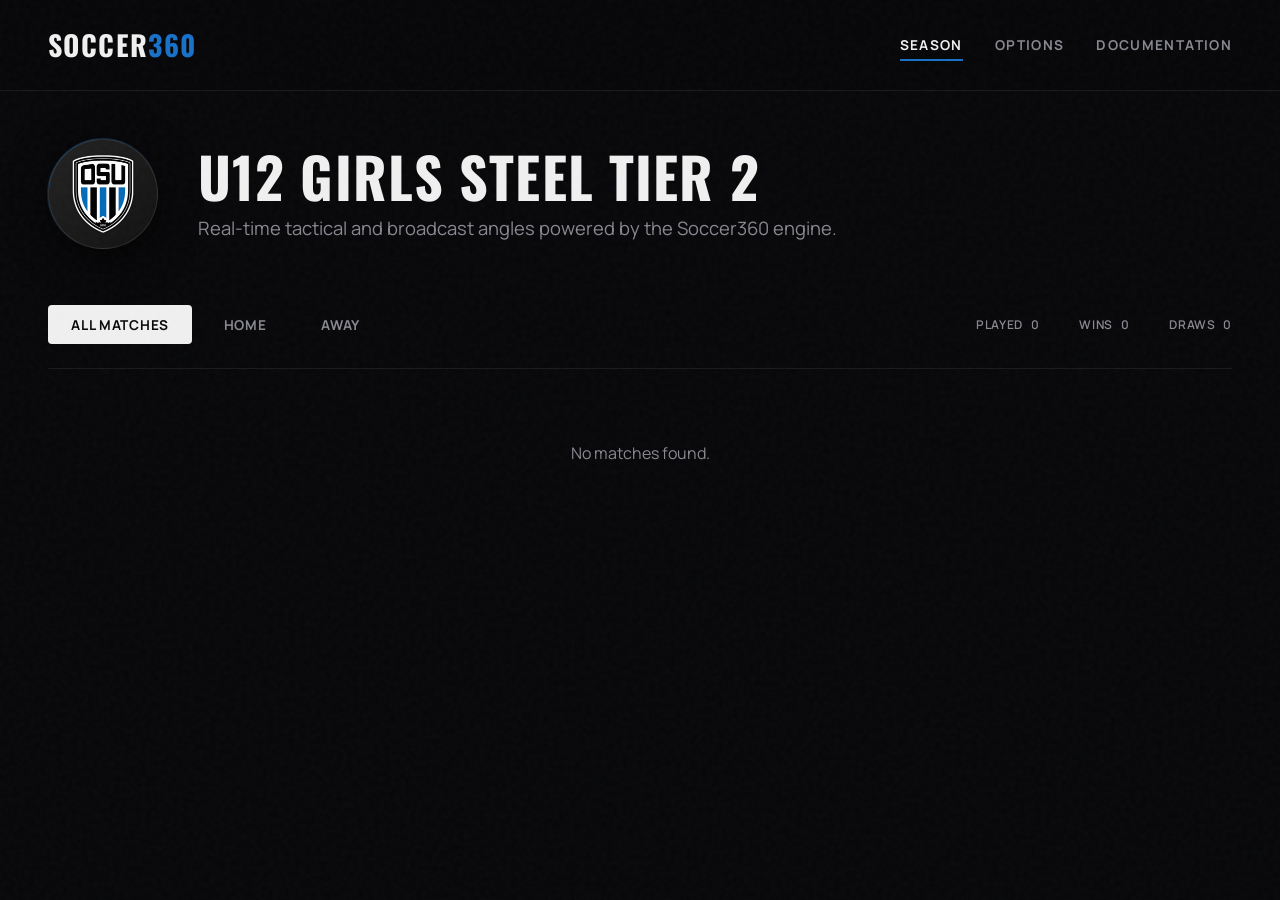
<file: parent-site/index.html>
<!DOCTYPE html>
<html lang="en">
<head>
    <meta charset="UTF-8">
    <meta name="viewport" content="width=device-width, initial-scale=1.0">
    <title>Soccer360 Viewer</title>
    <link rel="stylesheet" href="styles.css">
    <link rel="preconnect" href="https://fonts.googleapis.com">
    <link rel="preconnect" href="https://fonts.gstatic.com" crossorigin>
    <link href="https://fonts.googleapis.com/css2?family=Manrope:wght@400;500;600;700&family=Oswald:wght@400;500;600;700&display=swap" rel="stylesheet">
    <script src="script.js" defer></script>
</head>
<body>
    <div class="noise-overlay"></div>
    <nav class="main-nav">
        <div class="logo">SOCCER<span>360</span></div>
        <div class="nav-links">
            <a href="#" class="active" data-view="season">Season</a>
            <a href="#" data-view="options">Options</a>
            <a href="#" data-view="about">Documentation</a>
        </div>
    </nav>

    <main id="app-container">
        <!-- V1: Season View -->
        <section id="season-view" class="view active">
            <header class="season-header">
                <div class="team-badge">
                    <img src="logo.png" alt="OSU Logo" class="badge-logo">
                </div>
                <div class="season-info">
                    <h1>U12 GIRLS STEEL TIER 2</h1>
                    <p>Real-time tactical and broadcast angles powered by the Soccer360 engine.</p>
                </div>
            </header>

            <div class="controls-bar">
                <div class="filter-group">
                    <button class="filter-btn active">All Matches</button>
                    <button class="filter-btn">Home</button>
                    <button class="filter-btn">Away</button>
                </div>
                <div class="stats-overview">
                    <span class="stat"><span>Played</span> <span id="stat-played">0</span></span>
                    <span class="stat"><span>Wins</span> <span id="stat-wins">0</span></span>
                    <span class="stat"><span>Draws</span> <span id="stat-draws">0</span></span>
                </div>
            </div>

            <div class="matches-grid" id="matches-grid">
                <!-- Matches will be dynamically populated here -->
            </div>
        </section>

        <!-- V2: Game View -->
        <section id="game-view" class="view">
            <button class="back-btn" onclick="app.closeGame()">
                <svg width="20" height="20" viewBox="0 0 24 24" fill="none" stroke="currentColor" stroke-width="2"><path d="M19 12H5M12 19l-7-7 7-7"/></svg>
                Back to Season
            </button>
            <div class="game-layout">
                <div class="video-container">
                    <div class="player-wrapper">
                        <video id="game-video" controls class="main-video">
                            Your browser does not support the video tag.
                        </video>
                        <div class="video-placeholder" id="video-placeholder" style="display: none;">
                            <div class="play-indicator"></div>
                            <span class="player-label">VIDEO NOT AVAILABLE</span>
                        </div>
                    </div>
                    
                    <div class="player-controls">
                        <div id="segment-selector" class="segment-pill-group" style="margin-bottom: 0.5rem; display: none;">
                            <!-- Segments like "1st Half", "2nd Half" here -->
                        </div>
                        <div class="view-toggle">
                            <button class="active">Broadcast</button>
                            <button>Tactical Wide</button>
                        </div>
                    </div>
                </div>

                <div class="sidebar">
                    <div class="game-details">
                        <h2 class="game-title" id="active-game-title">CITY VS UNITED</h2>
                        <div class="game-meta-row">
                            <div class="g-meta"><span class="label">DATE</span><span id="active-game-date">Oct 14, 2026</span></div>
                            <div class="g-meta"><span class="label">LOCATION</span><span id="active-game-loc">North Stadium</span></div>
                            <div class="g-meta"><span class="label">SCORE</span><span id="active-game-score">3 - 1</span></div>
                        </div>
                    </div>

                    <div class="highlights-section">
                        <h3>KEY HIGHLIGHTS</h3>
                        <div class="highlight-list" id="highlights-list">
                            <!-- Highlights will be dynamically populated here -->
                        </div>
                    </div>

                    <div class="downloads-section">
                        <h3>ARTIFACTS</h3>
                        <a href="javascript:void(0)" class="download-card">
                            <div class="d-icon">
                                <svg width="20" height="20" viewBox="0 0 24 24" fill="none" stroke="currentColor" stroke-width="2"><path d="M21 15v4a2 2 0 0 1-2 2H5a2 2 0 0 1-2-2v-4M7 10l5 5 5-5M12 15V3"/></svg>
                            </div>
                            <div class="d-info">
                                <span class="d-name">broadcast.mp4</span>
                                <span class="d-size">1.2 GB</span>
                            </div>
                        </a>
                        <a href="javascript:void(0)" class="download-card">
                            <div class="d-icon">
                                <svg width="20" height="20" viewBox="0 0 24 24" fill="none" stroke="currentColor" stroke-width="2"><path d="M21 15v4a2 2 0 0 1-2 2H5a2 2 0 0 1-2-2v-4M7 10l5 5 5-5M12 15V3"/></svg>
                            </div>
                            <div class="d-info">
                                <span class="d-name">tactical_wide.mp4</span>
                                <span class="d-size">800 MB</span>
                            </div>
                        </a>
                        <a href="javascript:void(0)" class="download-card meta-download">
                            <div class="d-icon">
                                <svg width="20" height="20" viewBox="0 0 24 24" fill="none" stroke="currentColor" stroke-width="2"><polyline points="16 18 22 12 16 6"></polyline><polyline points="8 6 2 12 8 18"></polyline></svg>
                            </div>
                            <div class="d-info">
                                <span class="d-name">detections.jsonl</span>
                                <span class="d-size">Engine Metadata (15 MB)</span>
                            </div>
                        </a>
                    </div>
                </div>
            </div>
        </section>
    </main>

    <!-- Options View Modal/Overlay (placed outside main sections or inside, we'll use a section) -->
    <section id="options-view" class="view">
        <div class="options-container">
            <h2>Game Management Options</h2>
            <p>Configure matches to display on the season view by providing paths to processed outputs.</p>
            
            <div class="options-card">
                <h3>Global Settings</h3>
                <div class="form-group">
                    <label>Dashboard API Base URL</label>
                    <input type="text" id="opt-dashboard-url" placeholder="http://localhost:8088">
                </div>
            </div>

            <div class="options-card mt-4">
                <h3>Add New Match</h3>
                <form id="add-game-form">
                    <div class="form-group">
                        <label>Game Title</label>
                        <input type="text" id="opt-title" placeholder="e.g. OSU Steel vs OSU Iron 1st Half" required>
                    </div>
                    <div class="form-row">
                        <div class="form-group">
                            <label>Date</label>
                            <input type="text" id="opt-date" placeholder="e.g. OCT 14, 2026" required>
                        </div>
                        <div class="form-group">
                            <label>Score</label>
                            <input type="text" id="opt-score" placeholder="e.g. 3 - 1">
                        </div>
                    </div>
                    <div class="form-group">
                        <label>Base Output Path (Absolute path to the processed folder)</label>
                        <input type="text" id="opt-path" placeholder="e.g. /tank/processed/OSU Steel vs OSU Iron 1st Half" required>
                    </div>
                    <div class="form-group">
                        <label>Status/Mode Badge</label>
                        <input type="text" id="opt-mode" placeholder="e.g. TACTICAL + BROADCAST" value="TACTICAL + BROADCAST">
                    </div>
                    <div class="form-group">
                        <label>Highlights JSON (Optional - Paste content of highlights.json)</label>
                        <textarea id="opt-highlights" style="width: 100%; height: 100px; background: var(--bg-dark); border: 1px solid var(--border-light); color: var(--text-main); font-family: monospace; border-radius: 4px; padding: 0.5rem;" placeholder='{"clips": [...]}'></textarea>
                    </div>
                    
                    <input type="hidden" id="opt-edit-id">
                    <button type="submit" id="opt-submit-btn" class="btn-primary">Add Match</button>
                    <button type="button" id="opt-cancel-edit" class="btn-secondary" style="display:none; margin-left: 0.5rem;">Cancel Edit</button>
                    <button type="button" id="load-auto-btn" class="btn-secondary" style="float: right;">Auto Detect (Needs metadata.json)</button>
                </form>
            </div>

            <div class="options-card mt-4">
                <h3>Configured Matches</h3>
                <div id="configured-games-list" class="games-list">
                    <!-- Configured games populated here -->
                </div>
                <button type="button" id="clear-games-btn" class="btn-danger mt-2">Clear All Games</button>
            </div>
        </div>
    </section>

</body>
</html>
</file>
<file: parent-site/styles.css>
:root {
    --bg-dark: #070709;
    --bg-panel: #121215;
    --bg-card: rgba(30, 30, 35, 0.4);
    --border-light: rgba(255, 255, 255, 0.08);
    --text-main: #f0f0f0;
    --text-muted: #888890;
    --accent: #1771c9; /* OSU Blue */
    --accent-hover: #298bed;
    
    --font-heading: 'Oswald', sans-serif;
    --font-body: 'Manrope', sans-serif;
}

* {
    box-sizing: border-box;
    margin: 0;
    padding: 0;
}

body {
    background-color: var(--bg-dark);
    color: var(--text-main);
    font-family: var(--font-body);
    font-size: 16px;
    line-height: 1.5;
    overflow-x: hidden;
    -webkit-font-smoothing: antialiased;
}

h1, h2, h3, .logo, .badge-inner, .stat, .h-time {
    font-family: var(--font-heading);
    text-transform: uppercase;
    letter-spacing: 0.02em;
}

a {
    color: inherit;
    text-decoration: none;
}

button {
    font-family: inherit;
    background: none;
    border: none;
    cursor: pointer;
    color: inherit;
}

.noise-overlay {
    position: fixed;
    top: 0; left: 0; width: 100vw; height: 100vh;
    pointer-events: none;
    background-image: url("data:image/svg+xml,%3Csvg viewBox='0 0 200 200' xmlns='http://www.w3.org/2000/svg'%3E%3Cfilter id='noiseFilter'%3E%3CfeTurbulence type='fractalNoise' baseFrequency='0.85' numOctaves='3' stitchTiles='stitch'/%3E%3C/filter%3E%3Crect width='100%25' height='100%25' filter='url(%23noiseFilter)' opacity='0.03'/%3E%3C/svg%3E");
    z-index: 999;
}

/* Nav */
.main-nav {
    display: flex;
    justify-content: space-between;
    align-items: center;
    padding: 1.5rem 3rem;
    border-bottom: 1px solid var(--border-light);
    background: rgba(7, 7, 9, 0.8);
    backdrop-filter: blur(12px);
    position: sticky;
    top: 0;
    z-index: 100;
}

.logo {
    font-size: 1.75rem;
    font-weight: 700;
    letter-spacing: 0.05em;
}

.logo span {
    color: var(--accent);
}

.nav-links {
    display: flex;
    gap: 2rem;
}

.nav-links a {
    font-size: 0.85rem;
    font-weight: 700;
    text-transform: uppercase;
    letter-spacing: 0.1em;
    color: var(--text-muted);
    transition: color 0.3s ease;
    position: relative;
}

.nav-links a.active, .nav-links a:hover {
    color: var(--text-main);
}

.nav-links a.active::after {
    content: '';
    position: absolute;
    bottom: -6px;
    left: 0;
    width: 100%;
    height: 2px;
    background: var(--accent);
}

/* Main Container */
#app-container {
    padding: 3rem;
    max-width: 1600px;
    margin: 0 auto;
}

.view {
    display: none;
    animation: fadeIn 0.4s cubic-bezier(0.16, 1, 0.3, 1) forwards;
}

.view.active {
    display: block;
}

@keyframes fadeIn {
    from { opacity: 0; transform: translateY(15px); }
    to { opacity: 1; transform: translateY(0); }
}

/* Season Header */
.season-header {
    display: flex;
    align-items: center;
    gap: 2.5rem;
    margin-bottom: 3.5rem;
}

.team-badge {
    width: 110px;
    height: 110px;
    border-radius: 50%;
    background: linear-gradient(135deg, #222, #111);
    border: 1px solid rgba(255,255,255,0.1);
    display: flex;
    align-items: center;
    justify-content: center;
    box-shadow: 0 10px 40px rgba(0,0,0,0.8);
    position: relative;
}

.team-badge::after {
    content: '';
    position: absolute;
    top: -2px; left: -2px; right: -2px; bottom: -2px;
    border-radius: 50%;
    background: linear-gradient(135deg, var(--accent), transparent 70%);
    z-index: -1;
    opacity: 0.6;
}

.badge-logo {
    width: 65%;
    height: auto;
    object-fit: contain;
    z-index: 10;
}

.season-info h1 {
    font-size: 3.5rem;
    line-height: 1.1;
    margin-bottom: 0.5rem;
}

.season-info p {
    color: var(--text-muted);
    font-size: 1.15rem;
    max-width: 650px;
}

/* Controls Bar */
.controls-bar {
    display: flex;
    justify-content: space-between;
    align-items: center;
    margin-bottom: 2.5rem;
    padding-bottom: 1.5rem;
    border-bottom: 1px solid var(--border-light);
}

.filter-group {
    display: flex;
    gap: 0.5rem;
}

.filter-btn {
    padding: 0.6rem 1.4rem;
    border-radius: 4px;
    background: transparent;
    border: 1px solid transparent;
    font-size: 0.85rem;
    font-weight: 700;
    text-transform: uppercase;
    letter-spacing: 0.05em;
    color: var(--text-muted);
    transition: all 0.2s ease;
}

.filter-btn:hover {
    color: var(--text-main);
    background: rgba(255,255,255,0.03);
}

.filter-btn.active {
    background: var(--text-main);
    color: var(--bg-dark);
}

.stats-overview {
    display: flex;
    gap: 2.5rem;
}

.stat {
    font-size: 1.75rem;
    display: flex;
    align-items: center;
    gap: 0.5rem;
}

.stat span {
    font-family: var(--font-body);
    font-size: 0.75rem;
    text-transform: uppercase;
    font-weight: 600;
    letter-spacing: 0.05em;
    color: var(--text-muted);
}

/* Matches Grid */
.matches-grid {
    display: grid;
    grid-template-columns: repeat(auto-fill, minmax(360px, 1fr));
    gap: 2rem;
}

.match-card {
    position: relative;
    background: var(--bg-panel);
    border: 1px solid var(--border-light);
    border-radius: 12px;
    padding: 2.5rem 2rem;
    cursor: pointer;
    overflow: hidden;
    transition: transform 0.4s cubic-bezier(0.16, 1, 0.3, 1), border-color 0.4s ease;
    height: 260px;
    display: flex;
    flex-direction: column;
}

.match-card:hover {
    transform: translateY(-8px);
    border-color: var(--accent);
}

.card-bg {
    position: absolute;
    top: 0; left: 0; width: 100%; height: 100%;
    background: radial-gradient(circle at top right, rgba(23, 113, 201, 0.06), transparent 60%);
    z-index: 0;
    opacity: 0;
    transition: opacity 0.4s ease;
}

.match-card:hover .card-bg {
    opacity: 1;
}

.match-card > * {
    position: relative;
    z-index: 1;
}

.match-date {
    font-size: 0.75rem;
    font-weight: 700;
    color: var(--accent);
    letter-spacing: 0.15em;
    margin-bottom: 1rem;
}

.match-teams h2 {
    font-size: 2.25rem;
    line-height: 1.1;
    margin-bottom: 1.5rem;
}

.match-teams span {
    color: var(--text-muted);
    font-size: 1.2rem;
    font-weight: 400;
    margin: 0 0.5rem;
}

.match-meta {
    margin-top: auto;
    display: flex;
    gap: 0.75rem;
    transition: opacity 0.3s ease;
}

.badge {
    padding: 0.35rem 0.7rem;
    border-radius: 4px;
    font-size: 0.7rem;
    font-weight: 700;
    letter-spacing: 0.05em;
    background: rgba(255,255,255,0.06);
}

.badge.score {
    background: var(--text-main);
    color: var(--bg-dark);
}

.hover-reveal {
    position: absolute;
    bottom: -40px;
    right: 2rem;
    font-size: 0.85rem;
    font-weight: 700;
    color: var(--accent);
    letter-spacing: 0.1em;
    transition: bottom 0.4s cubic-bezier(0.16, 1, 0.3, 1);
    display: flex;
    align-items: center;
    gap: 0.5rem;
}

.match-card:hover .hover-reveal {
    bottom: 2.5rem;
}

.match-card:hover .match-meta {
    opacity: 0;
}

/* Game View */
.back-btn {
    font-size: 0.85rem;
    font-weight: 700;
    text-transform: uppercase;
    letter-spacing: 0.1em;
    color: var(--text-muted);
    margin-bottom: 2rem;
    display: inline-flex;
    align-items: center;
    gap: 0.5rem;
    transition: color 0.2s ease;
}

.back-btn:hover {
    color: var(--accent);
}

.game-layout {
    display: grid;
    grid-template-columns: 1fr 420px;
    gap: 4rem;
}

/* Video Player */
.video-container {
    display: flex;
    flex-direction: column;
    gap: 1.5rem;
}

.player-wrapper {
    aspect-ratio: 16/9;
    background: #000;
    border-radius: 12px;
    border: 1px solid rgba(255,255,255,0.1);
    position: relative;
    overflow: hidden;
    box-shadow: 0 30px 60px rgba(0,0,0,0.6);
}

.video-placeholder {
    width: 100%;
    height: 100%;
    background: linear-gradient(to bottom right, #09090b, #121215);
    display: flex;
    flex-direction: column;
    align-items: center;
    justify-content: center;
    position: relative;
    background-image: repeating-linear-gradient(0deg, transparent, transparent 2px, rgba(0,0,0,0.3) 2px, rgba(0,0,0,0.3) 4px);
    background-size: 100% 4px;
}

.play-indicator {
    width: 90px;
    height: 90px;
    border-radius: 50%;
    background: rgba(23, 113, 201, 0.05);
    border: 2px solid var(--accent);
    display: flex;
    align-items: center;
    justify-content: center;
    cursor: pointer;
    transition: transform 0.3s cubic-bezier(0.16, 1, 0.3, 1), background 0.3s ease;
    margin-bottom: 2rem;
}

.play-indicator::after {
    content: '';
    width: 0;
    height: 0;
    border-style: solid;
    border-width: 14px 0 14px 22px;
    border-color: transparent transparent transparent var(--accent);
    margin-left: 8px;
}

.play-indicator:hover {
    transform: scale(1.1);
    background: rgba(23, 113, 201, 0.15);
}

.player-label {
    font-family: var(--font-heading);
    color: var(--text-muted);
    letter-spacing: 0.25em;
    font-size: 0.9rem;
}

.player-controls {
    display: flex;
    gap: 1rem;
    padding: 1rem;
    background: var(--bg-panel);
    border-radius: 8px;
    border: 1px solid var(--border-light);
}

.player-controls button {
    padding: 0.75rem 1.5rem;
    border-radius: 4px;
    font-size: 0.85rem;
    font-weight: 700;
    text-transform: uppercase;
    letter-spacing: 0.05em;
    color: var(--text-muted);
    transition: all 0.2s ease;
}

.player-controls button.active {
    background: rgba(255,255,255,0.1);
    color: var(--text-main);
}

.player-controls button:hover:not(.active) {
    background: rgba(255,255,255,0.05);
}

/* Sidebar */
.sidebar {
    display: flex;
    flex-direction: column;
    gap: 3rem;
}

.game-title {
    font-size: 3rem;
    margin-bottom: 1.5rem;
    line-height: 1.1;
}

.game-meta-row {
    display: flex;
    gap: 2.5rem;
    padding-bottom: 2rem;
    border-bottom: 1px solid var(--border-light);
}

.g-meta {
    display: flex;
    flex-direction: column;
    gap: 0.5rem;
    font-size: 0.95rem;
    font-weight: 500;
}

.g-meta .label {
    font-size: 0.7rem;
    color: var(--text-muted);
    font-weight: 700;
    letter-spacing: 0.1em;
}

.sidebar h3 {
    font-size: 1.25rem;
    margin-bottom: 1.5rem;
    position: relative;
    padding-left: 1.25rem;
}

.sidebar h3::before {
    content: '';
    position: absolute;
    left: 0;
    top: 4px;
    bottom: 4px;
    width: 4px;
    background: var(--accent);
}

/* Highlights */
.highlight-list {
    display: flex;
    flex-direction: column;
    gap: 1rem;
}

.highlight-item {
    display: flex;
    align-items: center;
    background: var(--bg-panel);
    padding: 1.25rem;
    border-radius: 8px;
    border: 1px solid var(--border-light);
    transition: border-color 0.2s ease, transform 0.2s ease, background 0.2s ease;
    cursor: pointer;
}

.highlight-item:hover {
    border-color: rgba(255,255,255,0.2);
    transform: translateX(4px);
    background: rgba(30, 30, 35, 0.8);
}

.h-time {
    font-size: 1.15rem;
    color: var(--accent);
    width: 65px;
}

.h-desc {
    flex: 1;
    font-size: 0.9rem;
    font-weight: 500;
}

.action-btn {
    width: 36px;
    height: 36px;
    border-radius: 50%;
    background: rgba(255,255,255,0.05);
    display: flex;
    align-items: center;
    justify-content: center;
    color: var(--text-main);
    transition: background 0.2s ease, transform 0.2s ease;
}

.highlight-item:hover .action-btn {
    background: var(--accent);
    color: var(--bg-dark);
    transform: scale(1.1);
}

/* Downloads */
.downloads-section {
    display: flex;
    flex-direction: column;
    gap: 0.75rem;
}

.download-card {
    display: flex;
    align-items: center;
    gap: 1.25rem;
    background: var(--bg-panel);
    padding: 1.25rem;
    border-radius: 8px;
    border: 1px solid var(--border-light);
    transition: all 0.2s ease;
}

.download-card:hover {
    background: rgba(255,255,255,0.05);
    border-color: rgba(255,255,255,0.2);
    transform: translateX(5px);
}

.d-icon {
    width: 44px;
    height: 44px;
    background: rgba(23, 113, 201, 0.1);
    color: var(--accent);
    border-radius: 6px;
    display: flex;
    align-items: center;
    justify-content: center;
}

.meta-download .d-icon {
    background: rgba(0, 240, 255, 0.1);
    color: #00f0ff;
}

.d-info {
    display: flex;
    flex-direction: column;
    gap: 0.25rem;
}

.d-name {
    font-weight: 600;
    font-size: 0.95rem;
    letter-spacing: 0.02em;
}

.d-size {
    font-size: 0.8rem;
    color: var(--text-muted);
}

@media (max-width: 1300px) {
    .game-layout {
        grid-template-columns: 1fr;
    }
    .sidebar {
        display: grid;
        grid-template-columns: 1fr;
        gap: 2rem;
    }
}
@media (min-width: 768px) and (max-width: 1300px) {
    .sidebar {
        grid-template-columns: 1fr 1fr;
        gap: 3rem;
    }
    .game-details {
        grid-column: 1 / -1;
    }
}

/* ==========================================================================
   Options View & Video Elements
   ========================================================================== */

.options-container {
    max-width: 800px;
    margin: 4rem auto;
    padding: 2rem;
    background: var(--surface-light, var(--bg-panel));
    border: 1px solid var(--border-light);
    border-radius: 12px;
}

.options-container h2 {
    font-family: var(--font-heading);
    font-size: 1.5rem;
    margin-bottom: 0.5rem;
    color: var(--text-main);
}

.options-container p {
    color: var(--text-muted);
    margin-bottom: 2rem;
    font-size: 0.95rem;
}

.options-card {
    background: var(--bg-card);
    padding: 1.5rem;
    border-radius: 8px;
    border: 1px solid var(--border-light);
}

.options-card h3 {
    font-family: var(--font-heading);
    font-size: 1.2rem;
    margin-bottom: 1rem;
    color: var(--text-main);
}

.form-group {
    margin-bottom: 1rem;
}

.form-row {
    display: flex;
    gap: 1rem;
}

.form-row .form-group {
    flex: 1;
}

.form-group label {
    display: block;
    margin-bottom: 0.5rem;
    font-size: 0.85rem;
    color: var(--text-muted);
    text-transform: uppercase;
    letter-spacing: 0.05em;
}

.form-group input {
    width: 100%;
    padding: 0.75rem;
    background: var(--bg-dark);
    border: 1px solid var(--border-light);
    border-radius: 4px;
    color: var(--text-main);
    font-family: var(--font-body);
    font-size: 1rem;
}

.form-group input:focus {
    outline: none;
    border-color: var(--accent);
}

.btn-primary, .btn-secondary, .btn-danger {
    padding: 0.75rem 1.5rem;
    border: none;
    border-radius: 4px;
    font-family: var(--font-heading);
    font-size: 0.9rem;
    font-weight: 600;
    cursor: pointer;
    transition: all 0.2s ease;
    text-transform: uppercase;
    letter-spacing: 0.05em;
}

.btn-primary {
    background: var(--accent);
    color: var(--text-main);
}

.btn-primary:hover {
    background: var(--accent-hover);
}

.btn-secondary {
    background: transparent;
    color: var(--text-main);
    border: 1px solid var(--border-light);
    margin-left: 0.5rem;
}

.btn-secondary:hover {
    background: rgba(255,255,255,0.05);
}

.btn-danger {
    background: transparent;
    color: #ff4a4a;
    border: 1px solid #ff4a4a;
}

.btn-danger:hover {
    background: rgba(255, 74, 74, 0.1);
}

.mt-2 { margin-top: 1rem; }
.mt-4 { margin-top: 2rem; }

/* Configured Games List */
.games-list {
    display: flex;
    flex-direction: column;
    gap: 0.75rem;
}

.config-game-item {
    display: flex;
    justify-content: space-between;
    align-items: center;
    padding: 1rem;
    background: var(--bg-dark);
    border: 1px solid var(--border-light);
    border-radius: 6px;
}

.config-game-info strong {
    display: block;
    color: var(--text-main);
    margin-bottom: 0.25rem;
}

.config-game-info span {
    font-size: 0.85rem;
    color: var(--text-muted);
}

/* Video Styles */
.main-video {
    width: 100%;
    height: 100%;
    object-fit: contain;
    background: #000;
    display: none; /* Hidden until loaded */
}

.main-video.active {
    display: block;
}

.match-card-edit-btn {
    position: absolute;
    top: 1rem;
    right: 1rem;
    background: rgba(0, 0, 0, 0.5);
    border: 1px solid rgba(255,255,255,0.2);
    color: var(--text-muted);
    border-radius: 4px;
    width: 32px;
    height: 32px;
    display: flex;
    align-items: center;
    justify-content: center;
    cursor: pointer;
    transition: all 0.2s;
    z-index: 10;
    opacity: 0;
}

.match-card:hover .match-card-edit-btn {
    opacity: 1;
}

.match-card-edit-btn:hover {
    background: var(--accent-color);
    border-color: var(--accent-color);
    color: white;
}

.game-header h2 {
    display: flex;
    align-items: center;
}
</file>
